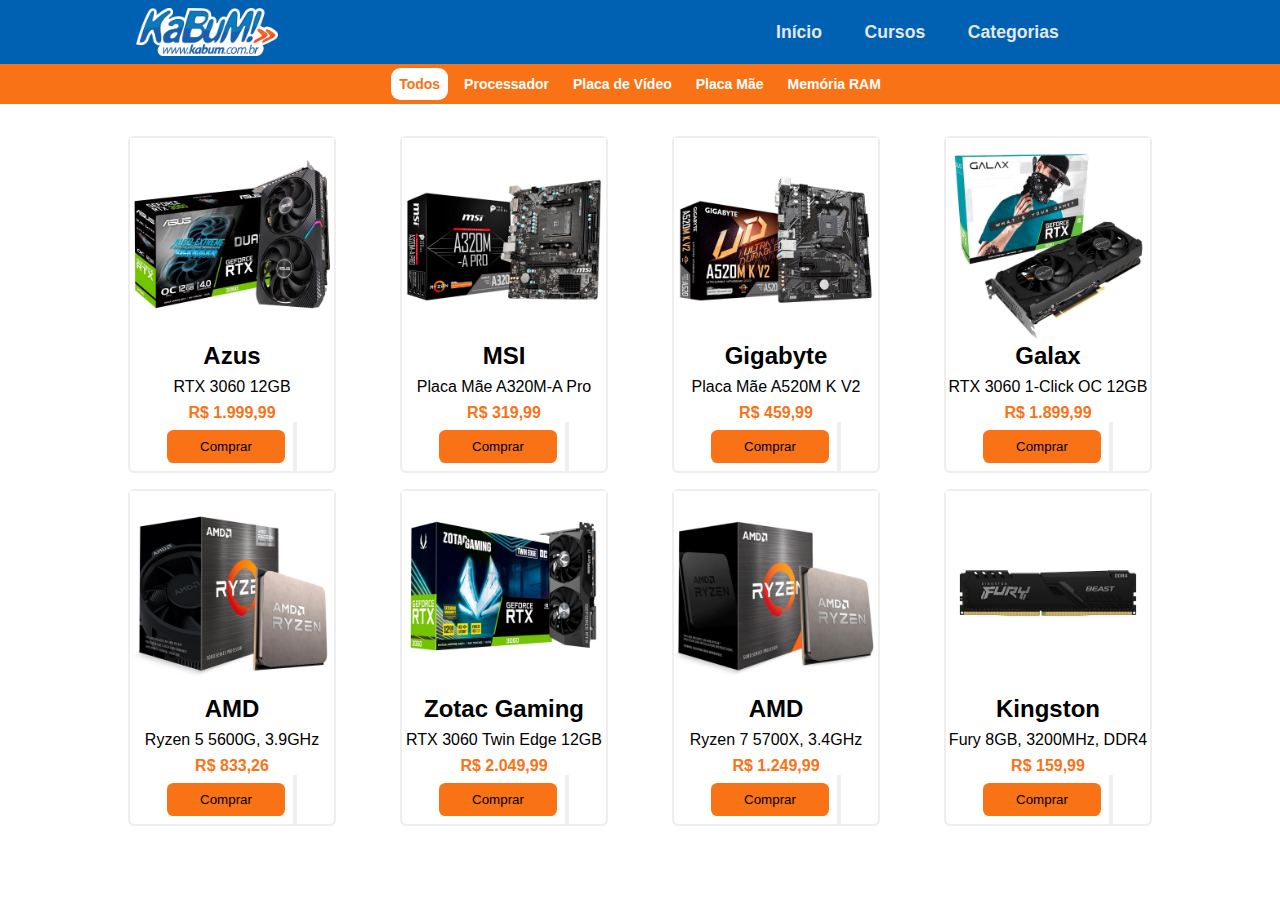
<file: index.html>
<!DOCTYPE html>
<html lang="pt-BR">
<head>

  <meta charset="UTF-8">

  <meta name="viewport" content="width=device-width, initial-scale=1.0">

  <title>Document</title>

  <link rel="stylesheet" href="./src/css/styles.css">
  <link rel="stylesheet" href="./src/css/header.css">
  <link rel="stylesheet" href="./src/css/stripe-container.css">
  <link rel="stylesheet" href="./src/css/container_produtos.css">

  <script src="./src/js/index.js" type="module" defer></script>

  <link rel="stylesheet" href="https://cdnjs.cloudflare.com/ajax/libs/font-awesome/6.4.2/css/all.min.css" integrity="sha512-z3gLpd7yknf1YoNbCzqRKc4qyor8gaKU1qmn+CShxbuBusANI9QpRohGBreCFkKxLhei6S9CQXFEbbKuqLg0DA==" crossorigin="anonymous" referrerpolicy="no-referrer" />

</head>

<body class="backdrop-blur-lg overflow-x-hidden">

  <section id="cart" class="fixed w-[200px] right-[0px] top-16 bg-white h-full toggleCart duration-500 z-20 border-slate-200 border-2 shadow-[0_10px_10px_2px_#222] flex flex-col justify-between items-center">

    <div id="preco-total" class="flex-initial border-b-[1px] border-slate-200 py-4 w-full text-center">

      <p id='title-subtotal' class="text-xs my-2">Subtotal</p>

      <p id="subtotal" class="text-orange-500 text-xl my-2"></p>

      <button id="btn-finalizar-compra" class="bg-slate-200 text-slate-900 p-2 rounded-full text-[12px] h-10 w-36 text-xs hover:bg-orange-500 hover:text-white duration-[200ms]">
        Finalizar Compra
      </button>
      
    </div>

    <div id="prod-carrinho" class="flex-auto overflow-y-auto w-full"></div>

  </section>

  <header class="flex linear-gradient justify-center h-16 bg-[#0060B1] z-10">

    <div class="flex w-[1024px] justify-between header-container">
      <img src="./src/img/wincorp286x286.png" alt="" class="h-16 p-2 logo">
      <nav class="text-slate-200 w-96 px-2 flex justify-between items-center">
        <a href="#" class="hover:underline hover:decoration-solid font-bold">Início</a><a href="#" class="hover:underline hover:decoration-solid font-bold">Cursos</a><a href="#" class="hover:underline hover:decoration-solid font-bold">Categorias</a>
        <button id="btn-cart"><i class="fa-solid fa-cart-shopping"></i></button><button id="btn-user"><i class="fa-solid fa-user"></i></button>
      </nav>
    </div>

  </header>

  <div class="h-10 bg-orange-500 text-white flex items-center font-bold text-xl justify-center stripe-container">
    <div id="filter" class="text-sm flex items-center justify-center gap-2 ">
      <div>
        <input type="radio" name="filter" id="TODOS" class="hidden peer" checked>
        <label for="TODOS" class="p-2 peer-checked:bg-slate-100 peer-checked:text-orange-500 cursor-pointer rounded-lg w-[120px] text-center select-none">Todos</label>
      </div>
      <div>
        <input type="radio" name="filter" id="CPU" class="hidden peer"><label for="CPU" class="p-2 peer-checked:bg-slate-100 peer-checked:text-orange-500 cursor-pointer rounded-lg w-[120px] text-center select-none">Processador</label>
      </div>
      <div>
        <input type="radio" name="filter" id="GPU" class="hidden peer"><label for="GPU" class="p-2 peer-checked:bg-slate-100 peer-checked:text-orange-500 cursor-pointer rounded-lg w-[120px] text-center select-none">Placa de Vídeo</label>
      </div>
      <div>
        <input type="radio" name="filter" id="MOBO" class="hidden peer"><label for="MOBO" class="p-2 peer-checked:bg-slate-100 peer-checked:text-orange-500 cursor-pointer rounded-lg w-[120px] text-center select-none">Placa Mãe</label>
      </div>
      <div>
        <input type="radio" name="filter" id="RAM" class="hidden peer" ><label for="RAM" class="p-2 peer-checked:bg-slate-100 peer-checked:text-orange-500 cursor-pointer rounded-lg w-[120px] text-center select-none">Memória RAM</label>
      </div>
    </div>
  </div>

  <main>

    <section id="container-products" class="flex flex-wrap mx-auto justify-between max-w-5xl"></section>

  </main>

</body>
</html>
</file>
<file: src/css/styles.css>
:root{
    --slate-200: #e2e8f0;
    --orange-500: #f97316;
    --sky-800: #0060b1;
    --white: #fff;
}

*{
    padding: 0;
    margin: 0;
    box-sizing: border-box;
    font-family: 'Trebuchet MS', 'Lucida Sans Unicode', 'Lucida Grande', 'Lucida Sans', Arial, sans-serif;
}

body{
    min-height: 100vh;
}

#cart {
    position: fixed;
}

/* Abre ou Fecha a aba do nosso carrinho */
.toggleCart{
    right: -210px;  
}
</file>
<file: src/css/header.css>
header {
    display: flex;
    background: var(--sky-800);
    justify-content: center;
    height: 4rem;
    z-index: 2;
}

header .header-container {
    display: flex;
    max-width: 1024px;
    justify-content: space-between;
    align-items: center;
    width: 1200px;
}

header .header-container .logo {
    height: 4rem;
    padding: .5rem;
}

header .header-container nav {
    display: flex;
    justify-content: space-between;
    align-items: center;

    color: var(--slate-200);
    width: 24rem;
    padding-inline: .5rem;
    font-size: 1.1rem;
}

header .header-container nav a {
    text-decoration: none;
    color: var(--slate-200);
    font-weight: bold;
}

header .header-container nav a:hover {
    text-decoration: underline;
}

header .header-container nav button {
    background: none;
    border: none;
    color: var(--slate-200);
    cursor: pointer;
}

header .header-container nav button i {
    font-size: 1.1rem;
}
</file>
<file: src/css/stripe-container.css>
.stripe-container {
    display: flex;
    justify-content: center;
    align-items: center;

    font-weight: bold;
    font-size: 1.25rem;
    height: 2.5rem;
    background-color: var(--orange-500);
    color: var(--white);
}

.stripe-container #filter {
    display: flex;
    gap: .5rem;
    font-size: .875rem;
}

.stripe-container #filter div label {
    padding: .5rem;
    cursor: pointer;
    border-radius: .6rem;
    width: 7.5rem;
    text-align: center;
    user-select: none;
    transition: .4s;
}

.stripe-container #filter div input {
    display: none;    
}

.stripe-container #filter div input:checked ~ label {
    background-color: var(--white);
    color: var(--orange-500);
}
</file>
<file: src/css/container_produtos.css>
main {
    padding-block: 2rem;
}

#container-products {
    display: flex;
    flex-wrap: wrap;
    gap: 1rem;
    margin: 0 auto;
    justify-content: space-between;
    max-width: 64rem;
}

#container-products .card-product {
    display: flex;
    flex-direction: column;

    width: 13rem;
    text-align: center;
    border: 2px solid #eee;
    border-radius: .4rem;
}

#container-products .info-product {
    display: flex;
    flex-direction: column;
    gap: .5rem;
}

#container-products .card-product .info-product h3 {
    font-weight: bold;
    font-size: 1.5rem;
}

#container-products .card-product .info-product .name-produto {
    font-size: .875rem;
}

#container-products .card-product .info-product .price-product {
    color: var(--orange-500);
    font-weight: bold;
}

#container-products .card-product .actions {
    display: flex;
    justify-content: center;
    gap: .5rem;
}

#container-products .card-product .actions .btn-buy {
    background-color: var(--orange-500);
    transition: .5s;
    padding-block: .5rem;
    padding-inline: 2rem;
    margin-block: .5rem;
    border: 1px solid transparent;
    border-radius: .4rem;   
}
</file>
